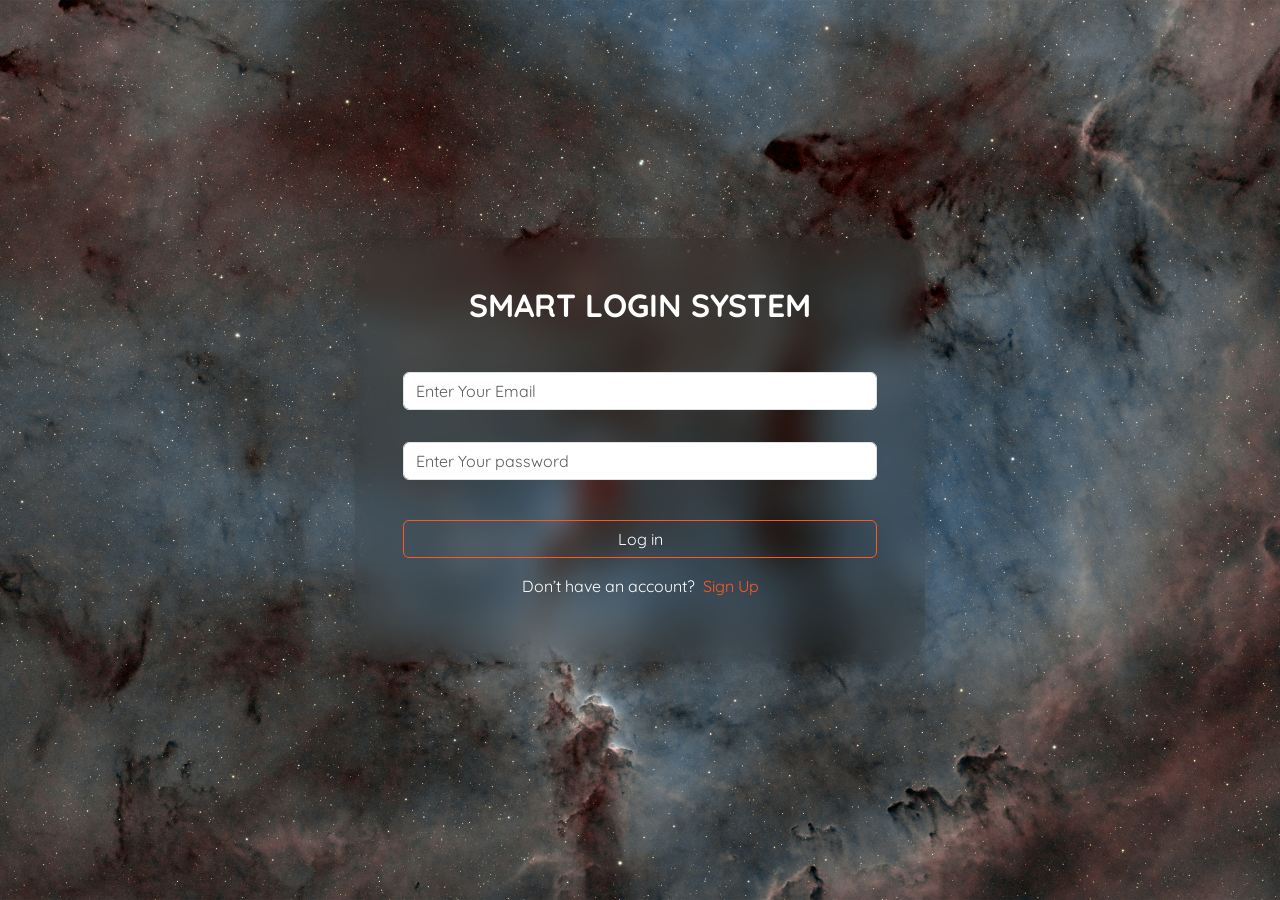
<file: smart-login-system/login.html>
<!doctype html>
<html lang="en">
  <head>
    <meta charset="UTF-8" />
    <meta name="viewport" content="width=device-width, initial-scale=1.0" />
    <link rel="preconnect" href="https://fonts.googleapis.com" />
    <link rel="preconnect" href="https://fonts.gstatic.com" crossorigin />
    <link
      href="https://fonts.googleapis.com/css2?family=Quicksand:wght@300..700&display=swap"
      rel="stylesheet"
    />
    <link rel="stylesheet" href="css/all.min.css" />
    <link rel="stylesheet" href="css/bootstrap.min.css" />
    <link rel="stylesheet" href="css/style.css" />

    <title>Login Page</title>
  </head>

  <body class="vh-100 d-flex align-items-center">
    <div class="container">
      <div class="row justify-content-center">
        <form
          class="col-lg-6 col-md-8 col-sm-10 p-5 shadow d-flex flex-column justify-content-center h-75 rounded-5"
        >
          <h2 class="text-center mb-5 fw-bolder text-uppercase">
            Smart Login System
          </h2>
          <input
            type="email"
            placeholder="Enter Your Email"
            id="loginEmail"
            class="form-control mb-3"
          />
          <p id="loginEmailError" class="small text-danger"></p>

          <input
            type="password"
            placeholder="Enter Your password"
            id="loginPassword"
            class="form-control mb-4"
          />
          <p id="loginPasswordError" class="small text-danger"></p>

          <button class="formBtn btn text-center mb-3" id="loginBtn">
            Log in
          </button>
          <p class="text-center">
            Don’t have an account?
            <a href="signup.html" class="ms-1">Sign Up</a>
          </p>
        </form>
        <div id="signupMessage" class="d-none notification">
          <span>User does not exist. Please Sign Up.</span>
          <button
            type="button"
            id="closeMessage"
            class="btn-close btn-close-white"
            aria-label="Close"
          ></button>
        </div>
      </div>
    </div>
    <!-- #region JavaScript -->
    <script src="js/bootstrap.bundle.min.js"></script>
    <script src="js/script.js"></script>
    <!-- #endregion -->
  </body>
</html>
</file>
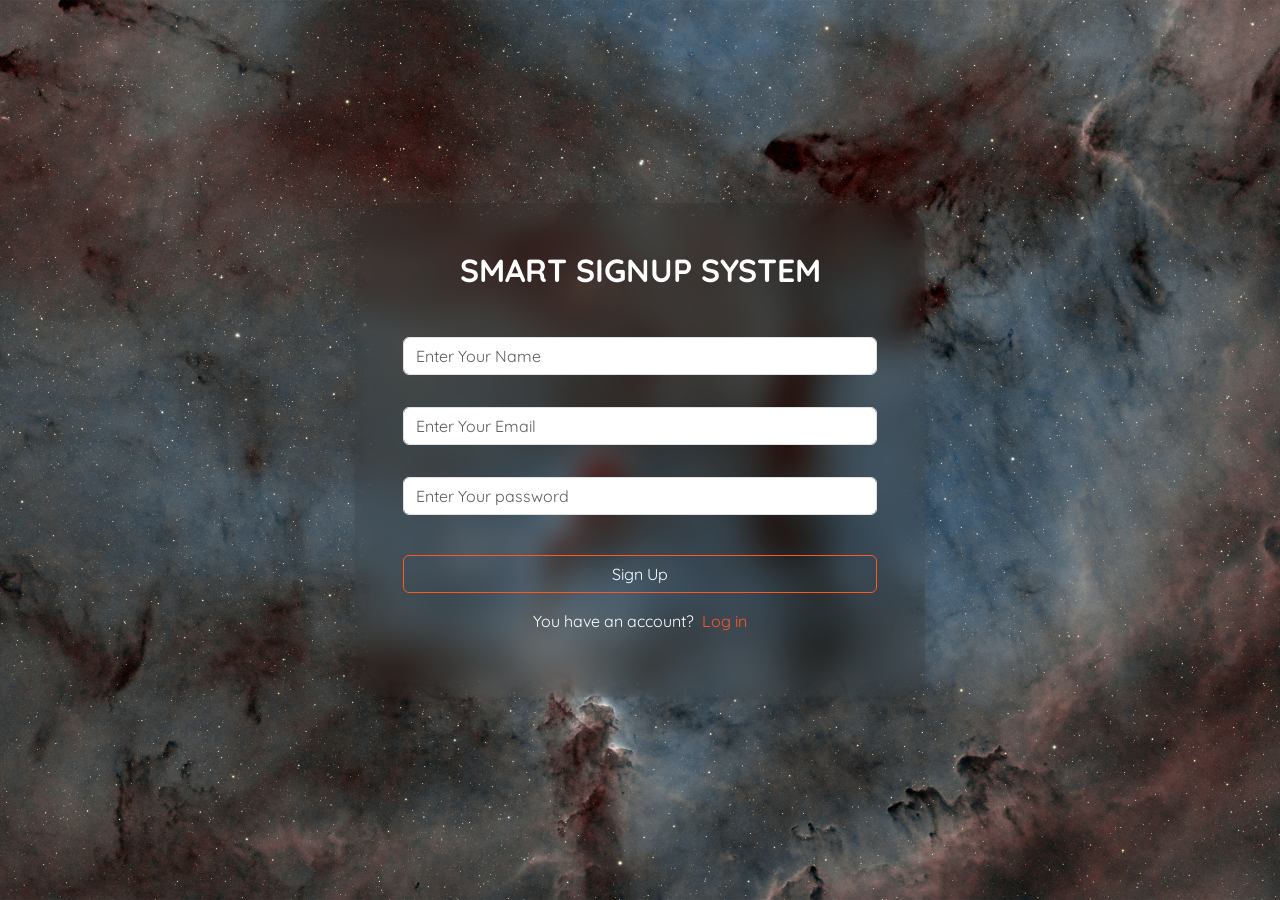
<file: smart-login-system/signup.html>
<!doctype html>
<html lang="en">
  <head>
    <meta charset="UTF-8" />
    <meta name="viewport" content="width=device-width, initial-scale=1.0" />
    <link rel="preconnect" href="https://fonts.googleapis.com" />
    <link rel="preconnect" href="https://fonts.gstatic.com" crossorigin />
    <link
      href="https://fonts.googleapis.com/css2?family=Quicksand:wght@300..700&display=swap"
      rel="stylesheet"
    />
    <link rel="stylesheet" href="css/all.min.css" />
    <link rel="stylesheet" href="css/bootstrap.min.css" />
    <link rel="stylesheet" href="css/style.css" />

    <title>Sign Up Page</title>
  </head>

  <body class="vh-100 d-flex align-items-center">
    <div class="container">
      <div class="row justify-content-center">
        <form
          class="col-lg-6 col-md-8 col-sm-10 p-5 shadow d-flex flex-column justify-content-center h-75 rounded-5"
        >
          <h2 class="text-center mb-5 fw-bolder text-uppercase">
            Smart Signup System
          </h2>
          <input
            type="text"
            placeholder="Enter Your Name"
            id="signupName"
            class="form-control mb-3"
          />
          <p id="signupNameError" class="small text-danger"></p>
          <input
            type="email"
            placeholder="Enter Your Email"
            id="signupEmail"
            class="form-control mb-3"
          />
          <p id="signupEmailError" class="small text-danger"></p>
          <input
            type="password"
            placeholder="Enter Your password"
            id="signupPassword"
            class="form-control mb-4"
          />
          <p id="signupPasswordError" class="small text-danger"></p>
          <button class="formBtn btn text-center mb-3" id="signupBtn">
            Sign Up
          </button>
          <p class="text-center">
            You have an account? <a href="login.html" class="ms-1">Log in</a>
          </p>
        </form>
      </div>
    </div>
    <!-- #region JavaScript -->
    <script src="js/bootstrap.bundle.min.js"></script>
    <script src="js/script.js"></script>
    <!-- #endregion -->
  </body>
</html>
</file>
<file: smart-login-system/css/style.css>
* {
  padding: 0;
  margin: 0;
  box-sizing: border-box;
}
body {
  background: url(../img/sky2.jpg);
  background-size: cover;
  background-position: 100% 100%;
  font-family: "Quicksand", sans-serif;
}

form {
  background-color: rgba(0, 0, 0, 0.1);
  backdrop-filter: blur(15px);
  color: #fff;
}

input {
  transition: 1s ease all;
}
input:focus {
  border-color: #ff5722 !important;
  outline: none;
  box-shadow: 0 0 8px rgba(255, 87, 34, 0.5) !important;
}

.formBtn {
  border-color: #ff5722 !important;
  background-color: transparent;
  color: #fff;
  transition: all 0.7s ease;
}

.formBtn:hover {
  background-color: #ff5722;
  color: #fff;
}

form p a {
  color: #ff5722;
  text-decoration: none;
  display: inline-block;
  transition: all 0.3s ease;
}

form p a:hover {
  color: #e64a19;
  font-weight: 600;
}

.notification {
  position: fixed !important;
  top: 20px !important;
  right: 20px !important;
  left: auto !important;

  width: 450px;
  min-width: 450px;

  background-color: #ff5622b6;
  color: white;

  padding: 18px 25px;
  border-radius: 8px;

  display: flex;
  align-items: center;
  justify-content: space-between;
  gap: 30px;

  z-index: 99999;
}
</file>
